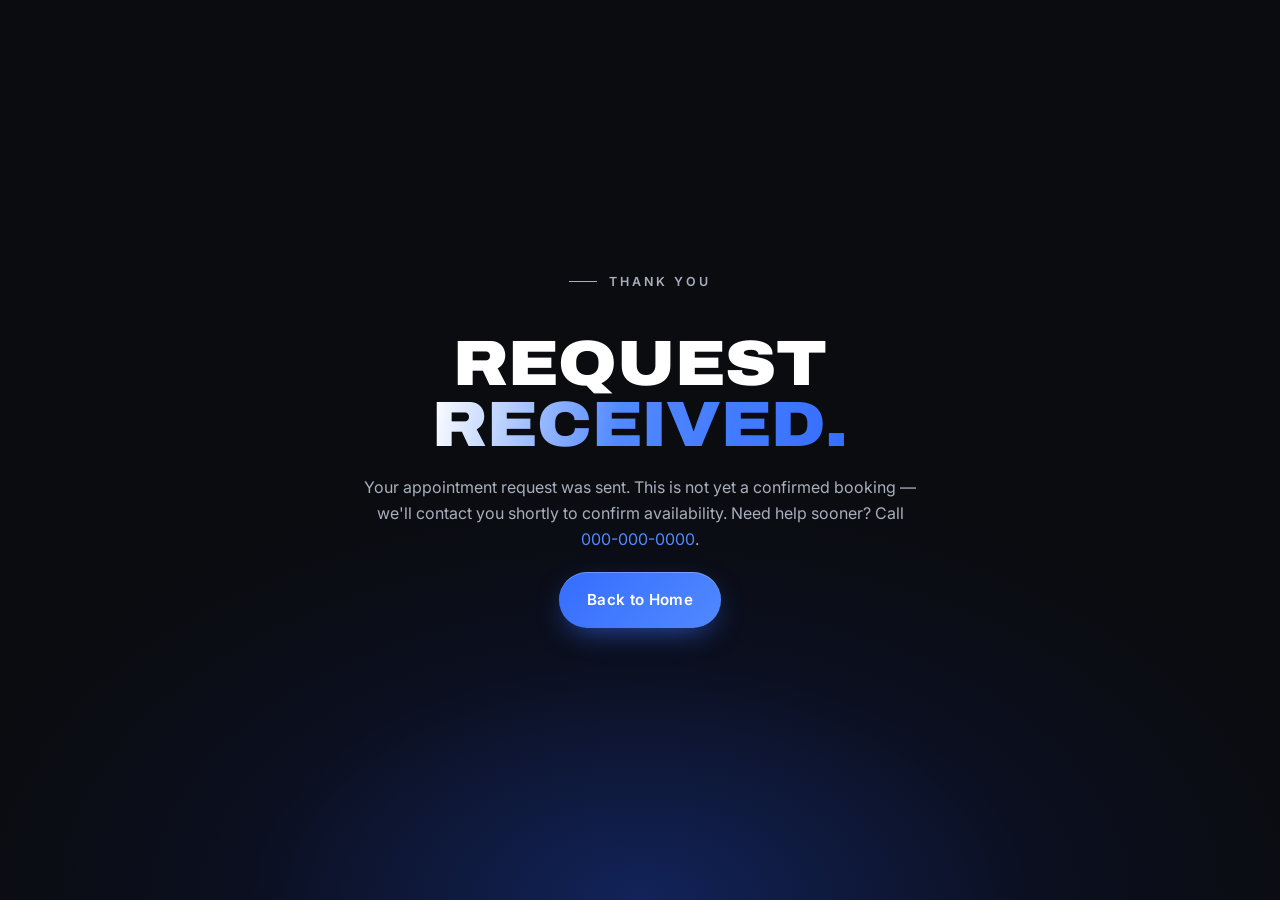
<file: success.html>
<!doctype html>
<html lang="en">
<head>
  <meta charset="utf-8">
  <meta name="viewport" content="width=device-width, initial-scale=1">
  <title>Request Received | Mobile Auto Detailing</title>
  <meta name="robots" content="noindex">
  <meta name="theme-color" content="#101114">
  <link rel="icon" href="/assets/img/favicon.svg" type="image/svg+xml">
  <link rel="preconnect" href="https://fonts.googleapis.com">
  <link rel="preconnect" href="https://fonts.gstatic.com" crossorigin>
  <link href="https://fonts.googleapis.com/css2?family=Archivo:wdth,wght@62..125,400..900&family=Inter:wght@400;500;600&display=swap" rel="stylesheet">
  <link rel="stylesheet" href="/style.css">
  <style>
    .simple { min-height: 100vh; min-height: 100svh; display: grid; place-items: center; text-align: center; padding: 40px 16px;
      background: radial-gradient(70% 60% at 50% 100%, #12235a 0%, #0b0f1f 45%, #0b0c0f 80%); }
    .simple__inner { display: grid; justify-items: center; gap: 20px; max-width: 560px; }
    .simple h1 { font-family: var(--font-display); font-stretch: 112%; text-transform: uppercase; font-weight: 900; font-size: clamp(2.2rem, 8vw, 4rem); line-height: .95; }
    .simple p { color: var(--muted); }
    .simple img { width: min(560px, 100%); margin-top: 10px; }
  </style>
</head>
<body>
  <main class="simple">
    <div class="simple__inner">
      <p class="eyebrow">Thank you</p>
      <h1>Request <span class="accent">received.</span></h1>
      <p>Your appointment request was sent. This is not yet a confirmed booking — we'll contact you shortly to confirm availability. Need help sooner? Call <a href="tel:+10000000000" style="color:#5189ff">000-000-0000</a>.</p>
      <a class="btn btn--primary" href="/">Back to Home</a>
    </div>
  </main>
</body>
</html>
</file>
<file: style.css>
/* ==========================================================================
   Mobile Auto Detailing — Premium site styles
   Edit brand colors / fonts in :root below.
   ========================================================================== */

:root {
  --bg: #101114;
  --bg-2: #191b20;
  --bg-3: #0b0c0f;
  --surface: rgba(255, 255, 255, 0.03);
  --line: rgba(255, 255, 255, 0.08);
  --line-2: rgba(255, 255, 255, 0.14);
  --blue: #356dff;
  --blue-2: #5189ff;
  --blue-soft: rgba(53, 109, 255, 0.16);
  --text: #ffffff;
  --muted: #a9afbd;
  --danger: #ff6b7a;
  --success: #3ddc97;

  --font-display: "Archivo", "Arial Black", "Helvetica Neue", Arial, sans-serif;
  --font-body: "Inter", -apple-system, BlinkMacSystemFont, "Segoe UI", Roboto, Arial, sans-serif;

  --radius: 22px;
  --radius-sm: 14px;
  --gutter: clamp(16px, 4vw, 40px);
  --maxw: 1240px;
  --nav-h: 76px;

  --ease: cubic-bezier(0.16, 1, 0.3, 1);
  --ease-in-out: cubic-bezier(0.65, 0, 0.35, 1);
}

/* ---------- Reset ---------- */
*, *::before, *::after { box-sizing: border-box; }
html {
  -webkit-text-size-adjust: 100%;
  scroll-behavior: smooth;
  scroll-padding-top: calc(var(--nav-h) - 8px);
  background: var(--bg);
}
body {
  margin: 0;
  background: var(--bg);
  color: var(--text);
  font-family: var(--font-body);
  font-size: 1rem;
  line-height: 1.6;
  -webkit-font-smoothing: antialiased;
  -moz-osx-font-smoothing: grayscale;
  overflow-x: hidden;
  overflow-x: clip;
}
img, svg { display: block; max-width: 100%; }
img { height: auto; }
a { color: inherit; text-decoration: none; }
ul, ol { list-style: none; margin: 0; padding: 0; }
h1, h2, h3, h4, p { margin: 0; }
button, input, select, textarea { font: inherit; color: inherit; }
button { cursor: pointer; background: none; border: 0; padding: 0; }
::selection { background: var(--blue); color: #fff; }
:focus-visible { outline: 2px solid var(--blue-2); outline-offset: 3px; border-radius: 6px; }

.container { width: 100%; max-width: var(--maxw); margin-inline: auto; padding-inline: var(--gutter); }
.visually-hidden {
  position: absolute !important; width: 1px; height: 1px; padding: 0; margin: -1px;
  overflow: hidden; clip: rect(0 0 0 0); white-space: nowrap; border: 0;
}
.skip-link {
  position: fixed; top: 12px; left: 12px; z-index: 1000;
  padding: 10px 16px; border-radius: 10px; background: var(--blue); color: #fff; font-weight: 600;
  transform: translateY(-160%); transition: transform .3s var(--ease);
}
.skip-link:focus { transform: none; }

/* ---------- Typography ---------- */
.h2, .hero__title, .cta__title, .brand__text, .service-card h3, .why-card h3, .loader__name {
  font-family: var(--font-display);
  font-stretch: 112%;
  text-transform: uppercase;
}
.h2 {
  font-size: clamp(2.1rem, 5.4vw, 4.6rem);
  font-weight: 800;
  line-height: 0.98;
  letter-spacing: -0.02em;
}
.h2--sm { font-size: clamp(2rem, 4.2vw, 3.6rem); }
.accent {
  background: linear-gradient(100deg, #fff 0%, var(--blue-2) 45%, var(--blue) 100%);
  -webkit-background-clip: text; background-clip: text;
  color: transparent;
}
.eyebrow {
  display: inline-flex; align-items: center; gap: 12px;
  font-size: .78rem; font-weight: 600; letter-spacing: .24em; text-transform: uppercase;
  color: var(--blue-2);
  margin-bottom: 22px;
}
.eyebrow::before { content: ""; width: 28px; height: 1px; background: currentColor; }
.hero__eyebrow::before { display: none; }
.lead { font-size: clamp(1.05rem, 1.4vw, 1.2rem); color: var(--muted); line-height: 1.7; }

/* ---------- Buttons ---------- */
.btn {
  --h: 56px;
  position: relative; isolation: isolate; overflow: hidden;
  display: inline-flex; align-items: center; justify-content: center; gap: 12px;
  min-height: var(--h); padding: 0 28px;
  border-radius: 999px;
  font-weight: 600; font-size: .95rem; letter-spacing: .02em;
  white-space: nowrap;
  transition: transform .5s var(--ease), box-shadow .5s var(--ease), background-color .3s, border-color .3s, color .3s;
  -webkit-tap-highlight-color: transparent;
}
.btn svg { transition: transform .5s var(--ease); flex: none; }
.btn:hover svg { transform: translateX(4px); }
.btn:active { transform: scale(.97); }
.btn--sm { --h: 44px; padding: 0 20px; font-size: .88rem; }
.btn--lg { --h: 64px; padding: 0 38px; font-size: 1rem; }
.btn--block { width: 100%; }

.btn--primary {
  background: linear-gradient(135deg, var(--blue) 0%, var(--blue-2) 100%);
  color: #fff;
  box-shadow: 0 10px 30px -10px rgba(53, 109, 255, .75), inset 0 1px 0 rgba(255, 255, 255, .25);
}
.btn--primary::before { /* sheen sweep */
  content: ""; position: absolute; inset: 0; z-index: -1;
  background: linear-gradient(110deg, transparent 30%, rgba(255, 255, 255, .45) 50%, transparent 70%);
  transform: translateX(-120%);
  transition: transform .9s var(--ease);
}
.btn--primary:hover { transform: translateY(-2px); box-shadow: 0 18px 44px -12px rgba(53, 109, 255, .95), 0 0 0 1px rgba(81, 137, 255, .6), inset 0 1px 0 rgba(255, 255, 255, .3); }
.btn--primary:hover::before { transform: translateX(120%); }
.btn--glow { animation: btn-pulse 3.2s var(--ease-in-out) infinite; } /* breathing halo */
.btn--glow:hover { animation: none; }
@keyframes btn-pulse {
  0%, 100% { box-shadow: 0 10px 30px -10px rgba(53, 109, 255, .75), 0 0 18px 0 rgba(81, 137, 255, .3), inset 0 1px 0 rgba(255, 255, 255, .25); }
  50% { box-shadow: 0 10px 30px -10px rgba(53, 109, 255, .75), 0 0 36px 4px rgba(81, 137, 255, .55), inset 0 1px 0 rgba(255, 255, 255, .25); }
}

.btn--ghost {
  color: #fff;
  background: rgba(255, 255, 255, .04);
  border: 1px solid var(--line-2);
  -webkit-backdrop-filter: blur(10px); backdrop-filter: blur(10px);
}
.btn--ghost:hover { border-color: var(--blue-2); background: rgba(53, 109, 255, .12); transform: translateY(-2px); }

.link-btn {
  display: inline-flex; align-items: center; gap: 12px;
  font-weight: 600; font-size: .9rem; letter-spacing: .04em; text-transform: uppercase;
  color: #fff; padding: 6px 0;
}
.link-btn__arrow {
  display: grid; place-items: center; width: 36px; height: 36px; border-radius: 50%;
  border: 1px solid var(--line-2); overflow: hidden; position: relative;
  transition: background-color .4s, border-color .4s;
}
.link-btn__arrow svg { transition: transform .5s var(--ease); }
.link-btn:hover .link-btn__arrow, .service-card:hover .link-btn__arrow { background: var(--blue); border-color: var(--blue); }
.link-btn:hover .link-btn__arrow svg, .service-card:hover .link-btn__arrow svg { animation: arrow-loop .6s var(--ease) forwards; }
@keyframes arrow-loop {
  0% { transform: translateX(0); } 49% { transform: translateX(150%); }
  50% { transform: translateX(-150%); } 100% { transform: translateX(0); }
}

/* ---------- Loader ---------- */
.loader {
  position: fixed; inset: 0; z-index: 900;
  display: grid; place-items: center;
  background: radial-gradient(60% 50% at 50% 50%, #142046 0%, var(--bg-3) 70%);
  transition: clip-path 1s var(--ease-in-out), visibility 0s 1s;
  clip-path: inset(0 0 0 0);
}
.no-js .loader { display: none; }
.is-loaded .loader { clip-path: inset(0 0 100% 0); visibility: hidden; }
.loader__inner { display: grid; justify-items: center; gap: 18px; }
.loader__mark { animation: loader-mark 1.6s var(--ease) both; filter: drop-shadow(0 0 24px rgba(81, 137, 255, .6)); }
.loader__name { font-size: .9rem; font-weight: 700; letter-spacing: .32em; color: #fff; animation: fade-up .9s .2s var(--ease) both; }
.loader__name span { color: var(--blue-2); }
.loader__bar { width: 180px; height: 2px; background: rgba(255, 255, 255, .1); border-radius: 2px; overflow: hidden; }
.loader__bar span { display: block; height: 100%; background: linear-gradient(90deg, var(--blue), #fff); transform-origin: left; animation: loader-bar 1.3s .1s var(--ease-in-out) both; }
@keyframes loader-mark { from { opacity: 0; transform: scale(.6) rotate(-20deg); } to { opacity: 1; transform: none; } }
@keyframes loader-bar { from { transform: scaleX(0); } to { transform: scaleX(1); } }
@keyframes fade-up { from { opacity: 0; transform: translateY(12px); } to { opacity: 1; transform: none; } }

/* ---------- Cursor light ---------- */
.cursor-light {
  position: fixed; left: 0; top: 0; z-index: 60; pointer-events: none;
  width: 640px; height: 640px; margin: -320px 0 0 -320px; border-radius: 50%;
  background: radial-gradient(circle, rgba(53, 109, 255, .13) 0%, rgba(53, 109, 255, .05) 35%, transparent 70%);
  mix-blend-mode: screen; opacity: 0; transition: opacity .6s;
  will-change: transform;
}
.has-cursor .cursor-light { opacity: 1; }

/* ---------- Navigation ---------- */
.nav {
  position: fixed; inset: 0 0 auto 0; z-index: 100;
  padding-block: 18px;
  transition: padding .5s var(--ease), background-color .5s, border-color .5s, backdrop-filter .5s;
  border-bottom: 1px solid transparent;
}
.nav.is-scrolled {
  padding-block: 10px;
  background: rgba(16, 17, 20, .72);
  -webkit-backdrop-filter: blur(18px) saturate(150%); backdrop-filter: blur(18px) saturate(150%);
  border-bottom-color: var(--line);
}
.js .nav { opacity: 0; transform: translateY(-20px); transition: opacity 1s .2s var(--ease), transform 1s .2s var(--ease), padding .5s var(--ease), background-color .5s, border-color .5s; }
.js.is-ready .nav, .reveal-all .nav { opacity: 1; transform: none; }
.nav__inner { display: flex; align-items: center; justify-content: space-between; gap: 24px; min-height: 52px; }

.brand { display: inline-flex; align-items: center; gap: 12px; flex: none; }
.brand__mark { filter: drop-shadow(0 0 12px rgba(81, 137, 255, .5)); transition: transform .6s var(--ease); }
.brand:hover .brand__mark { transform: rotate(-8deg) scale(1.06); }
.brand__text { display: flex; flex-direction: column; font-size: .78rem; font-weight: 700; letter-spacing: .14em; line-height: 1.15; }
.brand__text b { font-weight: 800; color: var(--blue-2); letter-spacing: .3em; }

.nav__links { display: flex; gap: clamp(18px, 2.4vw, 36px); }
.nav__link {
  position: relative; padding: 8px 0;
  font-size: .9rem; font-weight: 500; color: var(--muted);
  transition: color .3s;
}
.nav__link::after {
  content: ""; position: absolute; left: 0; right: 0; bottom: 2px; height: 1.5px;
  background: linear-gradient(90deg, var(--blue), var(--blue-2));
  transform: scaleX(0); transform-origin: right; transition: transform .5s var(--ease);
  box-shadow: 0 0 10px var(--blue);
}
.nav__link:hover, .nav__link.is-active { color: #fff; }
.nav__link:hover::after, .nav__link.is-active::after { transform: scaleX(1); transform-origin: left; }

.nav__actions { display: flex; align-items: center; gap: 18px; }
.nav__phone { display: inline-flex; align-items: center; gap: 8px; font-size: .88rem; font-weight: 500; color: var(--muted); transition: color .3s; }
.nav__phone:hover { color: #fff; }
.nav__phone svg { color: var(--blue-2); }

.nav__toggle { display: none; position: relative; width: 46px; height: 46px; border-radius: 50%; border: 1px solid var(--line-2); background: rgba(255, 255, 255, .04); }
.nav__toggle span { position: absolute; left: 13px; right: 13px; height: 1.5px; background: #fff; border-radius: 2px; transition: transform .5s var(--ease), top .5s var(--ease); }
.nav__toggle span:nth-child(1) { top: 18px; }
.nav__toggle span:nth-child(2) { top: 26px; }
.menu-open .nav__toggle span:nth-child(1) { top: 22px; transform: rotate(45deg); }
.menu-open .nav__toggle span:nth-child(2) { top: 22px; transform: rotate(-45deg); }

.mobile-menu {
  position: fixed; inset: 0; z-index: 90;
  display: flex; flex-direction: column; justify-content: center;
  padding: calc(var(--nav-h) + 24px) var(--gutter) 32px;
  background: rgba(10, 11, 14, .97);
  -webkit-backdrop-filter: blur(20px); backdrop-filter: blur(20px);
  clip-path: circle(0% at calc(100% - 44px) 40px);
  visibility: hidden;
  transition: clip-path .8s var(--ease-in-out), visibility 0s .8s;
  overflow-y: auto;
}
.menu-open .mobile-menu { clip-path: circle(150% at calc(100% - 44px) 40px); visibility: visible; transition: clip-path .8s var(--ease-in-out), visibility 0s; }
.menu-open { overflow: hidden; }
.mobile-menu__glow { position: absolute; width: 420px; height: 420px; right: -120px; top: 10%; border-radius: 50%; background: radial-gradient(circle, rgba(53, 109, 255, .35), transparent 65%); pointer-events: none; }
.mobile-menu__nav li, .mobile-menu__foot { opacity: 0; transform: translateY(24px); transition: opacity .5s, transform .6s var(--ease); }
.menu-open .mobile-menu__nav li, .menu-open .mobile-menu__foot { opacity: 1; transform: none; transition-delay: calc(.25s + var(--i) * .06s); }
.mobile-menu__nav a {
  display: flex; align-items: baseline; gap: 16px; padding: 12px 0;
  font-family: var(--font-display); font-stretch: 112%; font-weight: 800; text-transform: uppercase;
  font-size: clamp(1.9rem, 8vw, 2.8rem); line-height: 1.1;
  border-bottom: 1px solid var(--line);
}
.mobile-menu__nav a span { font-family: var(--font-body); font-size: .75rem; font-weight: 600; color: var(--blue-2); letter-spacing: .1em; }
.mobile-menu__foot { display: grid; gap: 18px; margin-top: 36px; }
.mobile-menu__phone { display: inline-flex; align-items: center; justify-content: center; gap: 10px; color: var(--muted); font-weight: 500; }

/* ---------- Hero ---------- */
.hero {
  position: relative; isolation: isolate; overflow: hidden;
  min-height: 100vh; min-height: 100svh;
  display: flex; flex-direction: column;
  padding-top: calc(var(--nav-h) + clamp(32px, 7vh, 80px));
  padding-bottom: 28px;
}
.hero__bg { position: absolute; inset: 0; z-index: -1; overflow: hidden; }
.hero__gradient {
  position: absolute; inset: -50%;
  background: conic-gradient(from 200deg at 50% 50%, #0d1430 0deg, var(--bg) 90deg, #0e1838 180deg, var(--bg) 270deg, #0d1430 360deg);
  opacity: .9;
  animation: spin 60s linear infinite;
}
@keyframes spin { to { transform: rotate(360deg); } }
.hero__glow { position: absolute; border-radius: 50%; filter: blur(10px); will-change: transform; }
.hero__glow--a {
  width: 70vw; height: 70vw; max-width: 1000px; max-height: 1000px; right: -20vw; bottom: -30vw;
  background: radial-gradient(circle, rgba(53, 109, 255, .45) 0%, rgba(53, 109, 255, .12) 40%, transparent 68%);
  animation: drift-a 16s var(--ease-in-out) infinite alternate;
}
.hero__glow--b {
  width: 46vw; height: 46vw; max-width: 640px; max-height: 640px; left: -12vw; top: -10vw;
  background: radial-gradient(circle, rgba(81, 137, 255, .22) 0%, transparent 65%);
  transform: translate3d(var(--hx, 0px), var(--hy, 0px), 0);
  transition: transform 1.4s var(--ease);
}
@keyframes drift-a { from { transform: translate3d(0, 0, 0) scale(1); } to { transform: translate3d(-8vw, -4vw, 0) scale(1.12); } }
.hero__grid {
  position: absolute; left: -10%; right: -10%; bottom: 0; height: 46%;
  background-image:
    linear-gradient(rgba(81, 137, 255, .14) 1px, transparent 1px),
    linear-gradient(90deg, rgba(81, 137, 255, .14) 1px, transparent 1px);
  background-size: 64px 64px;
  transform: perspective(600px) rotateX(62deg);
  transform-origin: bottom;
  -webkit-mask-image: linear-gradient(to top, #000 0%, transparent 85%);
  mask-image: linear-gradient(to top, #000 0%, transparent 85%);
  opacity: .5;
}
.hero__vignette { position: absolute; inset: 0; background: radial-gradient(120% 90% at 50% 30%, transparent 40%, rgba(5, 6, 8, .85) 100%); }

.hero__content { position: relative; z-index: 2; }
.hero__eyebrow { color: #cfdcff; background: rgba(53, 109, 255, .1); border: 1px solid rgba(81, 137, 255, .3); padding: 8px 16px 8px 12px; border-radius: 999px; letter-spacing: .18em; font-size: .72rem; }
.pulse-dot { position: relative; width: 8px; height: 8px; border-radius: 50%; background: var(--blue-2); box-shadow: 0 0 10px var(--blue-2); }
.pulse-dot::after { content: ""; position: absolute; inset: -4px; border-radius: 50%; border: 1px solid var(--blue-2); animation: ping 2s var(--ease) infinite; }
@keyframes ping { from { transform: scale(.6); opacity: 1; } to { transform: scale(2.2); opacity: 0; } }

.hero__title {
  font-size: clamp(2.7rem, 7.6vw, 7.2rem);
  font-weight: 900;
  line-height: .92;
  letter-spacing: -0.025em;
  max-width: 13ch;
}
.hero__line { display: block; }
.hero__line--accent .w > span {
  background: linear-gradient(100deg, #fff 0%, #9fbcff 30%, var(--blue-2) 60%, var(--blue) 100%);
  -webkit-background-clip: text; background-clip: text; color: transparent;
}
.w { display: inline-block; overflow: hidden; vertical-align: top; padding-bottom: .06em; margin-bottom: -.06em; }
.w > span { display: inline-block; }

.hero__bottom { display: flex; flex-wrap: wrap; align-items: flex-end; justify-content: space-between; gap: 28px 48px; margin-top: clamp(24px, 4vh, 40px); }
.hero__sub { max-width: 46ch; color: var(--muted); font-size: clamp(1rem, 1.3vw, 1.15rem); line-height: 1.7; }
.hero__ctas { display: flex; flex-wrap: wrap; gap: 14px; }

.hero__meta { position: relative; z-index: 2; display: flex; flex-wrap: wrap; gap: 10px 24px; color: var(--muted); font-size: .85rem; }

/* Desktop hero: headline across the top, copy + CTAs below */
@media (min-width: 961px) {
  .hero { padding-bottom: 0; }
  .hero__title { max-width: none; font-size: clamp(3rem, 6.3vw, 7rem); }
  .hero__bottom { flex-direction: column; align-items: flex-start; justify-content: flex-start; gap: 26px; max-width: min(560px, 48vw); }
  .hero__meta { flex-direction: column; gap: 10px; margin-top: 6px; }
  .scroll-cue { bottom: 26px; }
}
.hero__meta li { display: inline-flex; align-items: center; gap: 8px; }
.hero__meta svg { color: var(--blue-2); }

.scroll-cue { position: absolute; z-index: 3; left: calc(var(--gutter) + max(0px, (100vw - var(--maxw)) / 2)); bottom: 32px; display: grid; justify-items: center; gap: 10px; color: var(--muted); font-size: .68rem; letter-spacing: .3em; text-transform: uppercase; }
.scroll-cue__mouse { width: 24px; height: 38px; border: 1.5px solid rgba(255, 255, 255, .35); border-radius: 14px; position: relative; }
.scroll-cue__mouse span { position: absolute; left: 50%; top: 7px; width: 3px; height: 8px; margin-left: -1.5px; border-radius: 2px; background: var(--blue-2); box-shadow: 0 0 8px var(--blue-2); animation: scroll-dot 2s var(--ease-in-out) infinite; }
@keyframes scroll-dot { 0% { transform: translateY(0); opacity: 0; } 30% { opacity: 1; } 100% { transform: translateY(14px); opacity: 0; } }

/* Hero entrance (driven by .is-ready on <html>) */
.js .w > span { transform: translateY(110%); transition: transform 1.2s var(--ease); transition-delay: calc(var(--i) * 90ms + 100ms); }
.js [data-hero] { opacity: 0; transform: translateY(24px); transition: opacity 1s var(--ease), transform 1.2s var(--ease); transition-delay: calc(var(--d) * 90ms + 250ms); }
.js .scroll-cue { opacity: 0; transition: opacity 1s 1.6s; }
.is-ready .w > span, .reveal-all .w > span { transform: none; }
.is-ready [data-hero], .reveal-all [data-hero] { opacity: 1; transform: none; }
.is-ready .scroll-cue, .reveal-all .scroll-cue { opacity: 1; }

/* ---------- Marquee ---------- */
.marquee { position: relative; overflow: hidden; border-block: 1px solid var(--line); padding: 22px 0; background: var(--bg-3); }
.marquee__track { display: flex; align-items: center; gap: 36px; width: max-content; animation: marquee 38s linear infinite; }
.marquee span { font-family: var(--font-display); font-stretch: 112%; font-weight: 800; text-transform: uppercase; font-size: clamp(1.4rem, 3vw, 2.4rem); white-space: nowrap; color: transparent; -webkit-text-stroke: 1px rgba(255, 255, 255, .28); }
.marquee span:nth-of-type(2n) { color: #fff; -webkit-text-stroke: 0; }
.marquee i { width: 10px; height: 10px; border-radius: 50%; background: var(--blue); box-shadow: 0 0 14px var(--blue); flex: none; }
@keyframes marquee { to { transform: translateX(-50%); } }

/* ---------- Sections ---------- */
.section { position: relative; padding-block: clamp(88px, 12vw, 168px); isolation: isolate; overflow-x: clip; }
main { overflow-x: clip; }
.orb { position: absolute; z-index: -1; border-radius: 50%; pointer-events: none; will-change: transform; }
.orb--about { width: 720px; height: 720px; left: -260px; top: 10%; background: radial-gradient(circle, rgba(53, 109, 255, .2), transparent 65%); }
.orb--why { width: 900px; height: 900px; right: -340px; top: -10%; background: radial-gradient(circle, rgba(53, 109, 255, .18), transparent 65%); }
.orb--book { width: 820px; height: 820px; left: 30%; top: 0; background: radial-gradient(circle, rgba(53, 109, 255, .16), transparent 65%); }

.section-head { display: flex; flex-wrap: wrap; align-items: flex-end; justify-content: space-between; gap: 24px 64px; margin-bottom: clamp(44px, 6vw, 80px); }
.section-head .h2 { max-width: 15ch; }
.section-head__text { max-width: 42ch; color: var(--muted); }
.section-head--center { flex-direction: column; align-items: center; text-align: center; }
.section-head--center .h2 { max-width: 18ch; margin-inline: auto; }
.section-head--center .eyebrow { margin-bottom: 0; }
.section-head--center .eyebrow::after { content: ""; width: 28px; height: 1px; background: currentColor; }

/* ---------- About ---------- */
.about__grid { display: grid; grid-template-columns: 1.05fr 1fr; gap: clamp(40px, 7vw, 120px); align-items: start; }
.about__head { position: sticky; top: calc(var(--nav-h) + 40px); }
.about__head .h2 { font-size: clamp(2.3rem, 5.8vw, 5.2rem); }
.accent-line { display: block; width: min(320px, 70%); height: 2px; margin-top: 36px; background: linear-gradient(90deg, var(--blue), var(--blue-2), transparent); box-shadow: 0 0 18px rgba(53, 109, 255, .8); transform-origin: left; }
.about__body { padding-top: 8px; }
.benefits { display: grid; gap: 14px; margin-top: 44px; }
.benefit { display: flex; gap: 20px; padding: 24px; border-radius: var(--radius); border: 1px solid var(--line); background: linear-gradient(180deg, rgba(255, 255, 255, .03), rgba(255, 255, 255, .01)); transition: border-color .5s, background-color .5s; }
.benefit:hover { border-color: rgba(81, 137, 255, .45); background-color: rgba(53, 109, 255, .05); }
.benefit h3 { font-size: 1.08rem; font-weight: 600; margin-bottom: 6px; }
.benefit p { color: var(--muted); font-size: .95rem; }
.icon-box {
  display: grid; place-items: center; flex: none;
  width: 52px; height: 52px; border-radius: 16px;
  color: var(--blue-2);
  background: linear-gradient(145deg, rgba(53, 109, 255, .22), rgba(53, 109, 255, .04));
  border: 1px solid rgba(81, 137, 255, .35);
  box-shadow: inset 0 1px 0 rgba(255, 255, 255, .08), 0 8px 24px -10px rgba(53, 109, 255, .6);
}

/* ---------- Services ---------- */
.services { background: linear-gradient(180deg, var(--bg) 0%, #0d0e11 50%, var(--bg) 100%); }
.services__grid { display: grid; grid-template-columns: repeat(3, 1fr); gap: 22px; }
.service-card {
  --mx: 50%; --my: 0%;
  position: relative; height: 100%;
  display: flex; flex-direction: column;
  border-radius: var(--radius); overflow: hidden;
  background: var(--bg-2);
  border: 1px solid var(--line);
  transition: transform .6s var(--ease), border-color .5s, box-shadow .6s var(--ease);
}
.service-card::before { /* light sweep */
  content: ""; position: absolute; inset: 0; z-index: 3; pointer-events: none;
  background: linear-gradient(115deg, transparent 35%, rgba(160, 190, 255, .14) 50%, transparent 65%);
  transform: translateX(-110%);
  transition: transform 1.1s var(--ease);
}
.service-card::after { /* pointer spotlight */
  content: ""; position: absolute; inset: 0; z-index: 2; pointer-events: none;
  background: radial-gradient(420px circle at var(--mx) var(--my), rgba(53, 109, 255, .16), transparent 60%);
  opacity: 0; transition: opacity .5s;
}
.service-card:hover { transform: translateY(-8px); border-color: rgba(81, 137, 255, .65); box-shadow: 0 30px 60px -30px rgba(0, 0, 0, .9), 0 0 0 1px rgba(81, 137, 255, .25), 0 0 40px -6px rgba(53, 109, 255, .45); }
.service-card:hover::before { transform: translateX(110%); }
.service-card:hover::after { opacity: 1; }
.service-card__media { position: relative; aspect-ratio: 4 / 3; overflow: hidden; background: #0b0c10; }
.service-card__media::after { content: ""; position: absolute; inset: 0; background: linear-gradient(180deg, transparent 45%, var(--bg-2) 100%); }
.service-card__media img { width: 100%; height: 100%; object-fit: cover; transition: transform 1.4s var(--ease); }
.service-card:hover .service-card__media img { transform: scale(1.08); }
.service-card__body { position: relative; z-index: 4; display: flex; flex-direction: column; gap: 12px; flex: 1; padding: 4px 28px 26px; }
.service-card__num { font-size: .78rem; font-weight: 600; letter-spacing: .2em; color: var(--blue-2); }
.service-card h3 { font-size: clamp(1.2rem, 1.7vw, 1.45rem); font-weight: 800; line-height: 1.1; }
.service-card p { color: var(--muted); font-size: .95rem; flex: 1; }
.service-card .link-btn { margin-top: 8px; align-self: flex-start; }
.service-card .link-btn::after { content: ""; position: absolute; inset: 0; } /* whole card clickable */
.badge { position: absolute; z-index: 5; top: 18px; left: 18px; padding: 6px 12px; border-radius: 999px; background: rgba(53, 109, 255, .9); color: #fff; font-size: .7rem; font-weight: 600; letter-spacing: .12em; text-transform: uppercase; box-shadow: 0 6px 20px -6px var(--blue); }
.service-card--featured { border-color: rgba(81, 137, 255, .35); }

/* ---------- Why ---------- */
.why__grid { display: grid; grid-template-columns: repeat(4, 1fr); gap: 20px; }
.why-card {
  --mx: 50%; --my: 0%;
  position: relative; height: 100%; overflow: hidden;
  display: flex; flex-direction: column; gap: 18px;
  padding: 32px 28px 36px;
  border-radius: var(--radius);
  background: linear-gradient(180deg, rgba(25, 27, 32, .9), rgba(16, 17, 20, .9));
  border: 1px solid var(--line);
  transition: transform .6s var(--ease), border-color .5s, box-shadow .6s;
}
.why-card::before { content: ""; position: absolute; inset: 0; background: radial-gradient(360px circle at var(--mx) var(--my), rgba(53, 109, 255, .18), transparent 60%); opacity: 0; transition: opacity .5s; pointer-events: none; }
.why-card::after { content: ""; position: absolute; left: 28px; right: 28px; bottom: 0; height: 2px; background: linear-gradient(90deg, var(--blue), var(--blue-2)); box-shadow: 0 0 16px var(--blue); transform: scaleX(0); transform-origin: left; transition: transform .7s var(--ease); }
.why-card:hover { transform: translateY(-6px); border-color: rgba(81, 137, 255, .5); box-shadow: 0 24px 50px -28px rgba(53, 109, 255, .6); }
.why-card:hover::before { opacity: 1; }
.why-card:hover::after { transform: scaleX(1); }
.why-card__num { position: absolute; top: 18px; right: 22px; font-family: var(--font-display); font-stretch: 112%; font-weight: 900; font-size: 4.2rem; line-height: 1; color: transparent; -webkit-text-stroke: 1px rgba(81, 137, 255, .35); transition: -webkit-text-stroke-color .5s, color .5s; }
.why-card:hover .why-card__num { color: rgba(53, 109, 255, .12); -webkit-text-stroke-color: rgba(81, 137, 255, .8); }
.why-card h3 { position: relative; font-size: 1.15rem; font-weight: 800; line-height: 1.15; margin-top: 12px; }
.why-card p { position: relative; color: var(--muted); font-size: .95rem; }

/* ---------- Before / After ---------- */
.ba-wrap { margin: 0; }
.ba {
  --pos: 50%;
  position: relative; overflow: hidden;
  aspect-ratio: 16 / 9;
  border-radius: calc(var(--radius) + 6px);
  border: 1px solid var(--line-2);
  background: #08090b;
  box-shadow: 0 40px 100px -40px rgba(53, 109, 255, .45), 0 0 0 6px rgba(255, 255, 255, .02);
  cursor: ew-resize;
  touch-action: pan-y;
  user-select: none; -webkit-user-select: none;
}
.ba__img { position: absolute; inset: 0; width: 100%; height: 100%; object-fit: cover; pointer-events: none; -webkit-user-drag: none; }
.ba__before { position: absolute; inset: 0; clip-path: inset(0 calc(100% - var(--pos)) 0 0); }
.ba__label { position: absolute; top: 20px; padding: 8px 14px; border-radius: 999px; font-size: .72rem; font-weight: 600; letter-spacing: .18em; text-transform: uppercase; background: rgba(10, 11, 14, .65); border: 1px solid var(--line-2); -webkit-backdrop-filter: blur(8px); backdrop-filter: blur(8px); pointer-events: none; transition: opacity .3s; }
.ba__label--before { left: 20px; }
.ba__label--after { right: 20px; color: #cfdcff; border-color: rgba(81, 137, 255, .5); }
.ba__handle { position: absolute; top: 0; bottom: 0; left: var(--pos); width: 2px; margin-left: -1px; background: linear-gradient(180deg, transparent, #fff 15%, #fff 85%, transparent); box-shadow: 0 0 18px rgba(81, 137, 255, .9); outline: none; }
.ba__knob { position: absolute; top: 50%; left: 50%; width: 58px; height: 58px; margin: -29px 0 0 -29px; display: grid; place-items: center; border-radius: 50%; color: #fff; background: linear-gradient(135deg, var(--blue), var(--blue-2)); box-shadow: 0 0 0 6px rgba(53, 109, 255, .25), 0 10px 30px rgba(0, 0, 0, .5); transition: transform .4s var(--ease), box-shadow .4s; }
.ba__knob::after { content: ""; position: absolute; inset: -6px; border-radius: 50%; border: 1px solid rgba(81, 137, 255, .7); animation: ping 2.4s var(--ease) infinite; }
.ba:hover .ba__knob, .ba.is-dragging .ba__knob { transform: scale(1.08); }
.ba__handle:focus-visible .ba__knob { box-shadow: 0 0 0 4px #fff, 0 0 0 8px var(--blue); }
.ba-caption { display: flex; flex-wrap: wrap; align-items: center; justify-content: center; gap: 10px 14px; margin-top: 22px; color: var(--muted); font-size: .88rem; text-align: center; }
.tag { padding: 4px 10px; border-radius: 999px; background: var(--blue-soft); color: #cfdcff; border: 1px solid rgba(81, 137, 255, .35); font-size: .72rem; font-weight: 600; letter-spacing: .12em; text-transform: uppercase; }

/* ---------- Booking ---------- */
.book__grid { display: grid; grid-template-columns: .9fr 1.1fr; gap: clamp(40px, 6vw, 96px); align-items: start; }
.book__intro .h2 { margin-bottom: 24px; }
.steps { display: grid; gap: 20px; margin: 40px 0; }
.steps li { display: flex; gap: 18px; }
.steps li > span { display: grid; place-items: center; flex: none; width: 38px; height: 38px; border-radius: 50%; font-weight: 700; font-size: .9rem; color: var(--blue-2); border: 1px solid rgba(81, 137, 255, .45); background: var(--blue-soft); }
.steps strong { display: block; font-weight: 600; margin-bottom: 2px; }
.steps p { color: var(--muted); font-size: .94rem; }
.contact-card { display: inline-flex; align-items: center; gap: 16px; padding: 16px 26px 16px 16px; border-radius: var(--radius); border: 1px solid var(--line); background: var(--surface); transition: border-color .4s, transform .5s var(--ease); }
.contact-card:hover { border-color: rgba(81, 137, 255, .6); transform: translateY(-3px); }
.contact-card small { display: block; color: var(--muted); font-size: .8rem; }
.contact-card strong { font-family: var(--font-display); font-stretch: 112%; font-size: 1.3rem; letter-spacing: .02em; }

.form-card {
  --mx: 50%; --my: 0%;
  position: relative; overflow: hidden;
  padding: clamp(24px, 4vw, 44px);
  border-radius: calc(var(--radius) + 6px);
  background: linear-gradient(180deg, rgba(30, 33, 40, .85), rgba(18, 19, 23, .92));
  border: 1px solid var(--line-2);
  box-shadow: 0 40px 100px -50px rgba(53, 109, 255, .55), inset 0 1px 0 rgba(255, 255, 255, .06);
  -webkit-backdrop-filter: blur(12px); backdrop-filter: blur(12px);
}
.form-card::before { content: ""; position: absolute; inset: 0; pointer-events: none; background: radial-gradient(500px circle at var(--mx) var(--my), rgba(53, 109, 255, .1), transparent 60%); }
.form-card::after { content: ""; position: absolute; top: 0; left: 10%; right: 10%; height: 1px; background: linear-gradient(90deg, transparent, var(--blue-2), transparent); }
.form { position: relative; }
.form__head { margin-bottom: 26px; }
.form__head h3 { font-family: var(--font-display); font-stretch: 112%; text-transform: uppercase; font-size: 1.35rem; font-weight: 800; margin-bottom: 4px; }
.form__head p { color: var(--muted); font-size: .88rem; }
.req { color: var(--blue-2); }
.form__grid { display: grid; grid-template-columns: 1fr 1fr; gap: 18px 16px; }
.field { display: grid; gap: 8px; align-content: start; }
.field--full { grid-column: 1 / -1; }
.field label { font-size: .82rem; font-weight: 500; color: #d6dae3; letter-spacing: .02em; }
.field input, .field select, .field textarea {
  width: 100%; min-height: 52px;
  padding: 14px 16px;
  border-radius: var(--radius-sm);
  border: 1px solid var(--line-2);
  background: rgba(8, 9, 11, .55);
  color: #fff; font-size: 1rem; /* 16px prevents iOS zoom */
  color-scheme: dark;
  transition: border-color .3s, box-shadow .3s, background-color .3s;
  -webkit-appearance: none; appearance: none;
}
.field textarea { resize: vertical; min-height: 120px; line-height: 1.5; }
.field select {
  padding-right: 44px; cursor: pointer;
  background-image: url("data:image/svg+xml,%3Csvg xmlns='http://www.w3.org/2000/svg' width='14' height='14' viewBox='0 0 24 24'%3E%3Cpath d='m6 9 6 6 6-6' fill='none' stroke='%235189ff' stroke-width='2.4' stroke-linecap='round' stroke-linejoin='round'/%3E%3C/svg%3E");
  background-repeat: no-repeat; background-position: right 16px center;
}
.field select:invalid { color: #7d8392; }
.field select option { color: #fff; background: #191b20; }
.field input::placeholder, .field textarea::placeholder { color: #6c7280; }
.field input[type="date"] { min-height: 52px; }
.field input[type="date"]::-webkit-calendar-picker-indicator { filter: invert(.6) sepia(1) hue-rotate(190deg) saturate(5); cursor: pointer; }
.field input:hover, .field select:hover, .field textarea:hover { border-color: rgba(255, 255, 255, .24); }
.field input:focus, .field select:focus, .field textarea:focus { outline: none; border-color: var(--blue-2); background-color: rgba(53, 109, 255, .06); box-shadow: 0 0 0 4px rgba(53, 109, 255, .18), 0 0 24px -6px rgba(53, 109, 255, .6); }
.field.is-invalid input, .field.is-invalid select, .field.is-invalid textarea { border-color: var(--danger); box-shadow: 0 0 0 3px rgba(255, 107, 122, .12); }
.field__error { min-height: 0; font-size: .8rem; color: var(--danger); }
.field__error:empty { display: none; }
.hp-field { position: absolute !important; left: -9999px; width: 1px; height: 1px; overflow: hidden; }
.form__alert { margin-bottom: 20px; padding: 14px 16px; border-radius: var(--radius-sm); font-size: .92rem; border: 1px solid rgba(255, 107, 122, .45); background: rgba(255, 107, 122, .08); color: #ffd1d6; }
.form__alert a { color: #fff; text-decoration: underline; }
.form__note { display: flex; gap: 10px; align-items: flex-start; margin: 22px 0; padding: 14px 16px; border-radius: var(--radius-sm); background: var(--blue-soft); border: 1px solid rgba(81, 137, 255, .25); color: #cdd6ea; font-size: .86rem; line-height: 1.55; }
.form__note svg { flex: none; margin-top: 2px; color: var(--blue-2); }
.form__submit .spinner { display: none; width: 18px; height: 18px; border-radius: 50%; border: 2px solid rgba(255, 255, 255, .35); border-top-color: #fff; animation: spin .8s linear infinite; }
.form__submit.is-loading { pointer-events: none; opacity: .85; }
.form__submit.is-loading .spinner { display: block; }
.form__submit.is-loading svg { display: none; }

.form-success { position: relative; text-align: center; padding: 36px 8px; display: grid; justify-items: center; gap: 14px; }
.form-success[hidden] { display: none; }
.form-success__icon { display: grid; place-items: center; width: 84px; height: 84px; border-radius: 50%; color: #fff; background: linear-gradient(135deg, var(--blue), var(--blue-2)); box-shadow: 0 0 0 10px rgba(53, 109, 255, .15), 0 0 50px rgba(53, 109, 255, .6); animation: pop .8s var(--ease) both; }
.form-success h3 { font-family: var(--font-display); font-stretch: 112%; text-transform: uppercase; font-size: 1.8rem; font-weight: 800; outline: none; }
.form-success__msg { color: #d6dae3; max-width: 42ch; }
.form-success__small { color: var(--muted); font-size: .9rem; margin-bottom: 8px; }
.form-success__small a { color: var(--blue-2); }
@keyframes pop { from { transform: scale(.4); opacity: 0; } to { transform: none; opacity: 1; } }

/* ---------- Final CTA ---------- */
.cta {
  position: relative; isolation: isolate; overflow: hidden;
  min-height: min(92vh, 900px);
  display: flex; flex-direction: column; justify-content: center;
  padding: clamp(100px, 14vw, 180px) 0 0;
  text-align: center;
  background: radial-gradient(80% 60% at 50% 100%, #12235a 0%, #0b0f1f 40%, var(--bg-3) 75%);
}
.cta__bg { position: absolute; inset: 0; z-index: -1; }
.cta__glow { position: absolute; left: 50%; bottom: -20%; width: 120vw; height: 70%; transform: translateX(-50%); background: radial-gradient(50% 50% at 50% 50%, rgba(53, 109, 255, .55), transparent 70%); filter: blur(20px); }
.cta__beams span { position: absolute; left: -40%; height: 1px; width: 40%; background: linear-gradient(90deg, transparent, rgba(150, 185, 255, .9), transparent); box-shadow: 0 0 12px rgba(81, 137, 255, .8); animation: beam 6s linear infinite; }
.cta__beams span:nth-child(1) { top: 22%; animation-delay: 0s; }
.cta__beams span:nth-child(2) { top: 38%; animation-delay: 1.8s; animation-duration: 7.5s; }
.cta__beams span:nth-child(3) { top: 54%; animation-delay: 3.4s; animation-duration: 5.5s; }
.cta__beams span:nth-child(4) { top: 70%; animation-delay: 4.6s; animation-duration: 8s; }
@keyframes beam { from { transform: translateX(0); } to { transform: translateX(400%); } }
.cta__inner { position: relative; z-index: 2; display: grid; justify-items: center; gap: 22px; }
.cta__title { font-size: clamp(2.5rem, 7vw, 6.4rem); font-weight: 900; line-height: .95; letter-spacing: -0.025em; max-width: 14ch; }
.cta__sub { color: #c4cbe0; font-size: clamp(1rem, 1.5vw, 1.25rem); margin-bottom: 10px; }
.cta__car { position: relative; z-index: 1; width: min(1200px, calc(100% - 2 * var(--gutter))); margin: clamp(24px, 4vw, 56px) auto clamp(48px, 6vw, 96px); border-radius: var(--radius); overflow: hidden; box-shadow: 0 -10px 80px rgba(53, 109, 255, .25); }
.cta__car::after { content: ""; position: absolute; inset: 0; background: linear-gradient(180deg, rgba(5, 6, 8, .35) 0%, transparent 40%, rgba(5, 6, 8, .55) 100%); }
.cta__car img { width: 100%; aspect-ratio: 21 / 9; object-fit: cover; }

/* ---------- Footer ---------- */
.footer { position: relative; background: var(--bg-3); border-top: 1px solid var(--line); padding: clamp(64px, 8vw, 100px) 0 32px; }
.footer::before { content: ""; position: absolute; top: -1px; left: 15%; right: 15%; height: 1px; background: linear-gradient(90deg, transparent, var(--blue), transparent); }
.footer__top { display: grid; grid-template-columns: 1.4fr 1fr 1.3fr 1.1fr; gap: 48px; padding-bottom: 56px; border-bottom: 1px solid var(--line); }
.footer__brand p { color: var(--muted); font-size: .93rem; margin: 20px 0 24px; max-width: 34ch; }
.footer h3 { font-size: .78rem; font-weight: 600; letter-spacing: .2em; text-transform: uppercase; color: #fff; margin-bottom: 20px; }
.footer__col ul { display: grid; gap: 12px; }
.footer__col a, .footer__col span { color: var(--muted); font-size: .93rem; transition: color .3s; }
.footer__col a:hover { color: #fff; }
.footer__contact a, .footer__contact span { display: inline-flex; align-items: flex-start; gap: 10px; }
.footer__contact svg { color: var(--blue-2); flex: none; margin-top: 3px; }
.footer__cta p { color: var(--muted); font-size: .93rem; margin-bottom: 20px; }
.socials { display: flex; gap: 10px; }
.socials a { display: grid; place-items: center; width: 44px; height: 44px; border-radius: 50%; border: 1px solid var(--line-2); color: var(--muted); transition: color .3s, border-color .3s, background-color .3s, transform .5s var(--ease); }
.socials a:hover { color: #fff; border-color: var(--blue); background: var(--blue-soft); transform: translateY(-3px); }
.footer__bottom { display: flex; flex-wrap: wrap; justify-content: space-between; gap: 16px; padding-top: 28px; color: #6f7584; font-size: .85rem; }
.to-top { display: inline-flex; align-items: center; gap: 8px; color: var(--muted); transition: color .3s; }
.to-top svg { transform: rotate(-90deg); transition: transform .5s var(--ease); }
.to-top:hover { color: #fff; }
.to-top:hover svg { transform: rotate(-90deg) translateX(3px); }

/* ---------- Service dialog ---------- */
.service-dialog {
  width: min(880px, calc(100% - 32px)); max-height: calc(100% - 32px);
  padding: 0; border: 1px solid var(--line-2); border-radius: calc(var(--radius) + 4px);
  background: var(--bg-2); color: var(--text);
  box-shadow: 0 50px 120px -30px rgba(0, 0, 0, .9), 0 0 60px -20px rgba(53, 109, 255, .5);
  overflow: hidden;
}
.service-dialog::backdrop { background: rgba(5, 6, 9, .72); -webkit-backdrop-filter: blur(8px); backdrop-filter: blur(8px); }
.service-dialog[open] { animation: dialog-in .6s var(--ease); }
.service-dialog[open]::backdrop { animation: fade .4s ease; }
@keyframes dialog-in { from { opacity: 0; transform: translateY(30px) scale(.97); } to { opacity: 1; transform: none; } }
@keyframes fade { from { opacity: 0; } to { opacity: 1; } }
.service-dialog__inner { display: grid; grid-template-columns: .9fr 1.1fr; max-height: calc(100vh - 32px); max-height: calc(100dvh - 32px); overflow: auto; }
.service-dialog__media { position: relative; min-height: 100%; background: #0b0c10; }
.service-dialog__media img { width: 100%; height: 100%; object-fit: cover; }
.service-dialog__body { padding: clamp(24px, 4vw, 44px); }
.service-dialog__body .eyebrow { margin-bottom: 12px; }
.service-dialog__body h3 { font-family: var(--font-display); font-stretch: 112%; text-transform: uppercase; font-size: clamp(1.6rem, 3vw, 2.2rem); font-weight: 800; line-height: 1.02; margin-bottom: 14px; }
.service-dialog__body > p { color: var(--muted); margin-bottom: 24px; }
.service-dialog__body h4 { font-size: .78rem; letter-spacing: .18em; text-transform: uppercase; color: #fff; margin-bottom: 14px; }
.checklist { display: grid; gap: 10px; margin-bottom: 24px; }
.checklist li { display: flex; gap: 10px; color: #d6dae3; font-size: .94rem; }
.checklist svg { flex: none; color: var(--blue-2); margin-top: 3px; }
.service-dialog__meta { display: grid; grid-template-columns: 1fr 1fr; gap: 14px; margin: 0 0 26px; }
.service-dialog__meta div { padding: 14px; border-radius: var(--radius-sm); border: 1px solid var(--line); background: var(--surface); }
.service-dialog__meta dt { font-size: .72rem; letter-spacing: .14em; text-transform: uppercase; color: var(--blue-2); margin-bottom: 4px; }
.service-dialog__meta dd { margin: 0; font-size: .88rem; color: #d6dae3; }
.service-dialog__close { position: absolute; z-index: 5; top: 14px; right: 14px; display: grid; place-items: center; width: 44px; height: 44px; border-radius: 50%; background: rgba(10, 11, 14, .7); border: 1px solid var(--line-2); color: #fff; transition: background-color .3s, transform .5s var(--ease); }
.service-dialog__close:hover { background: var(--blue); transform: rotate(90deg); }
.dialog-open { overflow: hidden; }

/* ==========================================================================
   Scroll reveal states (toggled to .is-in by script.js)
   ========================================================================== */
.js [data-reveal] { opacity: 0; transform: translateY(40px); transition: opacity 1s var(--ease), transform 1.2s var(--ease); }
.js [data-reveal="card"] { transform: translateY(60px) scale(.98); }
.js [data-reveal="line"] { opacity: 1; transform: scaleX(0); transition: transform 1.6s var(--ease); }
.js [data-reveal="mask"] { opacity: 1; transform: none; clip-path: inset(18% 8% 18% 8% round 28px); transition: clip-path 1.6s var(--ease); }
.js [data-reveal="split"] { opacity: 1; transform: none; }
.js [data-reveal="split"] .sw__i { transform: translateY(110%); transition: transform 1.1s var(--ease); transition-delay: calc(var(--i) * 55ms); }
.sw { display: inline-block; overflow: hidden; vertical-align: top; padding-bottom: .08em; margin-bottom: -.08em; }
.sw__i { display: inline-block; }
.js [data-reveal="card"] .service-card__media img { transform: scale(1.25); transition: transform 1.8s var(--ease); }

.js [data-reveal].is-in, .reveal-all [data-reveal] { opacity: 1; transform: none; }
.js [data-reveal="mask"].is-in, .reveal-all [data-reveal="mask"] { clip-path: inset(0 0 0 0 round 0px); }
.js [data-reveal="split"].is-in .sw__i, .reveal-all .sw__i { transform: none; }
.js [data-reveal="card"].is-in .service-card__media img { transform: scale(1); }
.js [data-reveal="card"].is-in .service-card:hover .service-card__media img { transform: scale(1.08); transition-duration: 1.4s; }

/* ==========================================================================
   Responsive
   ========================================================================== */
@media (max-width: 1100px) {
  .nav__phone { display: none; }
  .services__grid { grid-template-columns: repeat(2, 1fr); }
  .why__grid { grid-template-columns: repeat(2, 1fr); }
  .footer__top { grid-template-columns: 1fr 1fr; }
}

@media (max-width: 960px) {
  :root { --nav-h: 68px; }
  .nav__menu { display: none; }
  .nav__toggle { display: block; }
  .about__grid, .book__grid { grid-template-columns: 1fr; }
  .about__head { position: static; }
  .service-dialog__inner { grid-template-columns: 1fr; }
  .service-dialog__media { aspect-ratio: 16 / 9; min-height: 0; }
  .scroll-cue { display: none; }
}

@media (max-width: 640px) {
  .nav__cta { display: none; }
  .hero { padding-top: calc(var(--nav-h) + 36px); padding-bottom: 32px; }
  .hero__title { font-size: clamp(2.2rem, 10.6vw, 3.4rem); max-width: none; }
  .hero__eyebrow { margin-bottom: 18px; }
  .hero__bottom { margin-top: 8px; gap: 22px; }
  .hero__ctas { width: 100%; display: grid; grid-template-columns: 1fr; gap: 12px; }
  .hero__ctas .btn { width: 100%; }
  .hero__meta { gap: 10px 18px; font-size: .8rem; }
  .hero__grid { height: 34%; }

  .services__grid, .why__grid { grid-template-columns: 1fr; gap: 16px; }
  .service-card__body { padding: 4px 22px 22px; }
  .why-card { padding: 26px 22px 30px; }
  .benefit { padding: 20px; gap: 16px; }
  .icon-box { width: 46px; height: 46px; border-radius: 14px; }

  .ba { aspect-ratio: 3 / 2; border-radius: var(--radius); }
  .ba__img { object-position: 55% 60%; }
  .ba__label { top: 14px; font-size: .66rem; padding: 6px 11px; }
  .ba__label--before { left: 14px; } .ba__label--after { right: 14px; }
  .ba__knob { width: 50px; height: 50px; margin: -25px 0 0 -25px; }

  .form__grid { grid-template-columns: 1fr; gap: 16px; }
  .form-card { border-radius: var(--radius); }
  .contact-card { width: 100%; }

  .cta { min-height: 0; }
  .cta__car img { aspect-ratio: 4 / 3; }
  .btn--lg { --h: 58px; padding: 0 30px; }

  .footer__top { grid-template-columns: 1fr; gap: 36px; }
  .footer__bottom { flex-direction: column; }
  .service-dialog__meta { grid-template-columns: 1fr; }
  .cursor-light { display: none; }
}

@media (max-height: 700px) and (min-width: 961px) {
  .hero__title { font-size: clamp(2.6rem, 6vw, 5.4rem); }
}

/* ==========================================================================
   Reduced motion: show everything, stop decorative motion
   ========================================================================== */
@media (prefers-reduced-motion: reduce) {
  html { scroll-behavior: auto; }
  *, *::before, *::after { animation: none !important; transition-duration: .01ms !important; transition-delay: 0s !important; }
  .js [data-reveal], .js [data-reveal] .sw__i, .js .w > span, .js [data-hero], .js .nav, .js .scroll-cue,
  .js [data-reveal="card"] .service-card__media img { opacity: 1 !important; transform: none !important; filter: none !important; clip-path: none !important; }
  .loader { display: none; }
}
</file>
